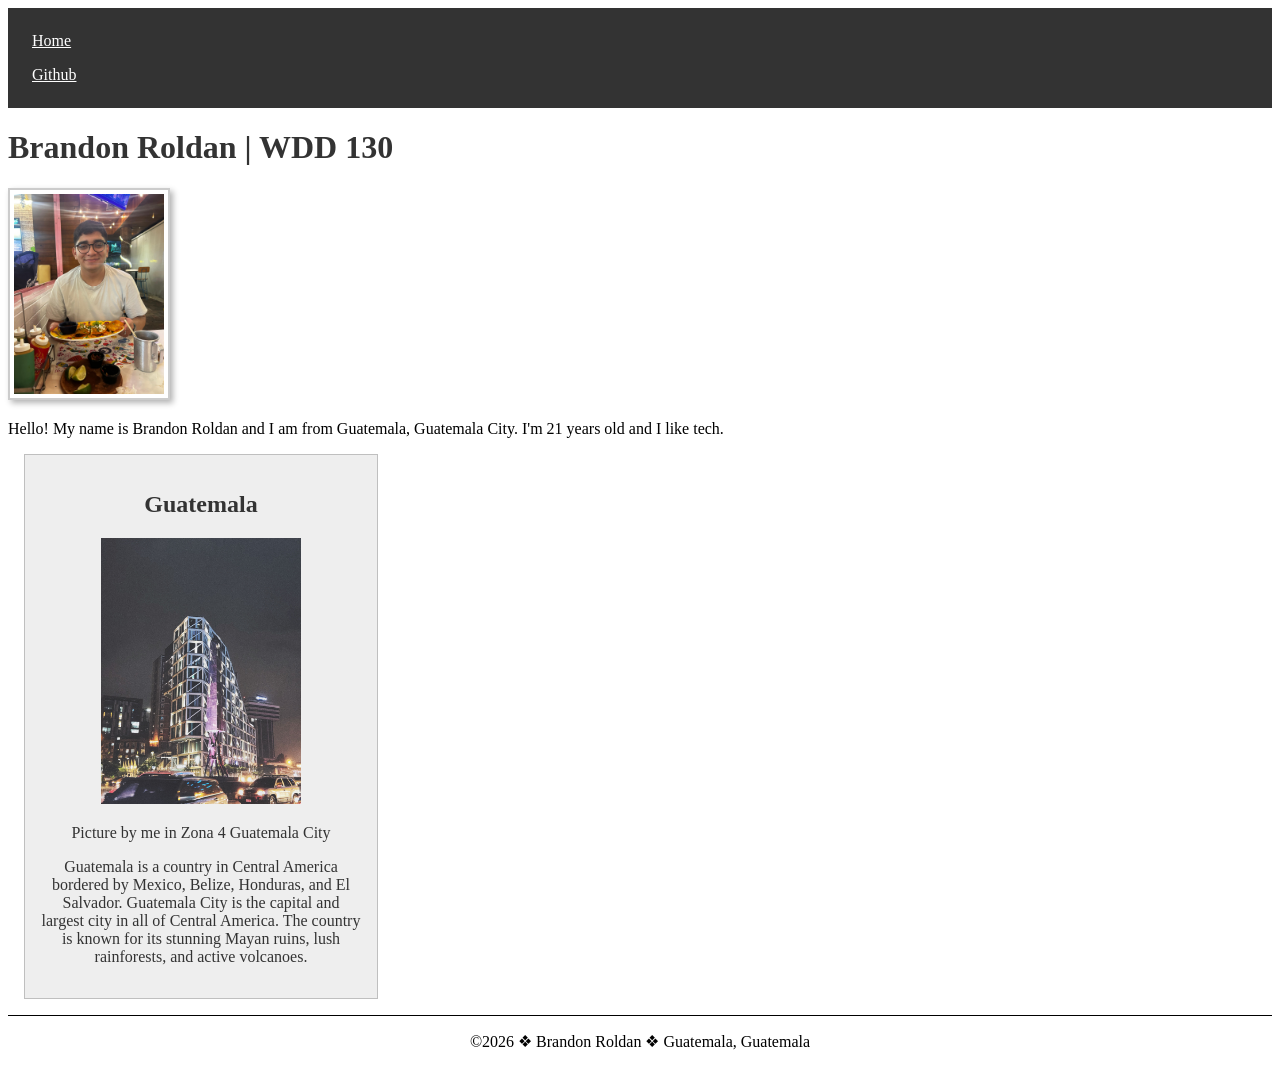
<file: index.html>
<!DOCTYPE html>
<html lang="en-US">

<head>
    <meta charset="utf-8">
    <meta name="viewport" content="width=device-width,initial-scale=1.0">
    <title>Brandon Roldan | WDD 130</title>
    <meta name="description"
      content="Brandon Roldan's WDD 130 home page. A BYU-Idaho web fundamentals course student from Guatemala City, Guatemala.">
    <meta name="author" content="Brandon Roldan">
    <link rel="stylesheet" href="styles/styles.css">
</head>

<body>
    <header>
        <nav>
            <a href="#">Home</a>
            <a href="https://github.com/brandonsr">Github</a>
        </nav>
    </header>
    <main>
        <h1>Brandon Roldan | WDD 130</h1>
        <img src="images/profile.jpg" alt="Hello, my name is Brandon Roldan">
        <p>Hello! My name is Brandon Roldan and I am from Guatemala, Guatemala City. I'm 21 years
            old
            and I like tech.</p>
    </main>
    <aside>
        <h2>Guatemala</h2>
        <img src="images/guatemala.jpg" alt="Guatemala landscape">
        <p>Picture by me in Zona 4 Guatemala City</p>
        <p>Guatemala is a country in Central America bordered by Mexico, Belize, Honduras, and El
            Salvador.
            Guatemala City is the capital and largest city in all of Central America. The country is
            known
            for its stunning Mayan ruins, lush rainforests, and active volcanoes.</p>
    </aside>
    <footer>
        <p>&copy;2026 &#10070; Brandon Roldan &#10070; Guatemala, Guatemala</p>
    </footer>
</body>

</html>
</file>
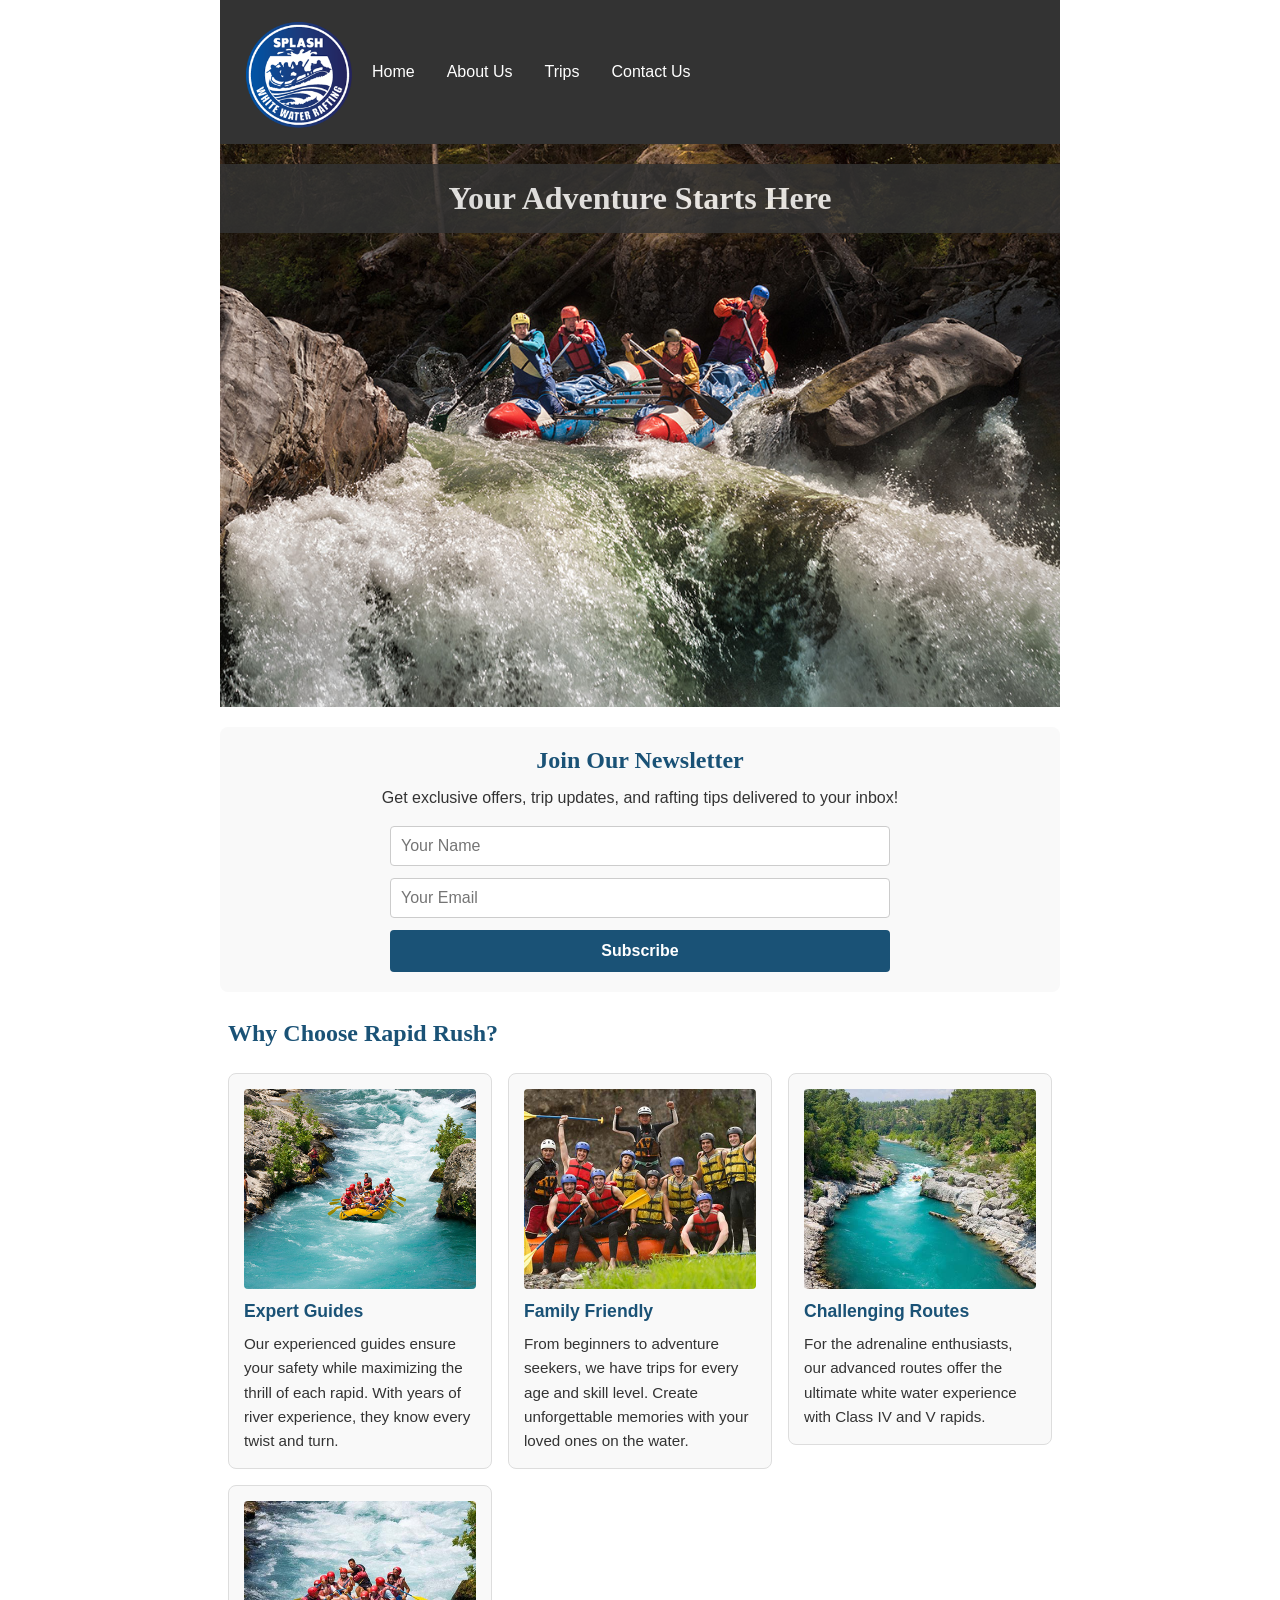
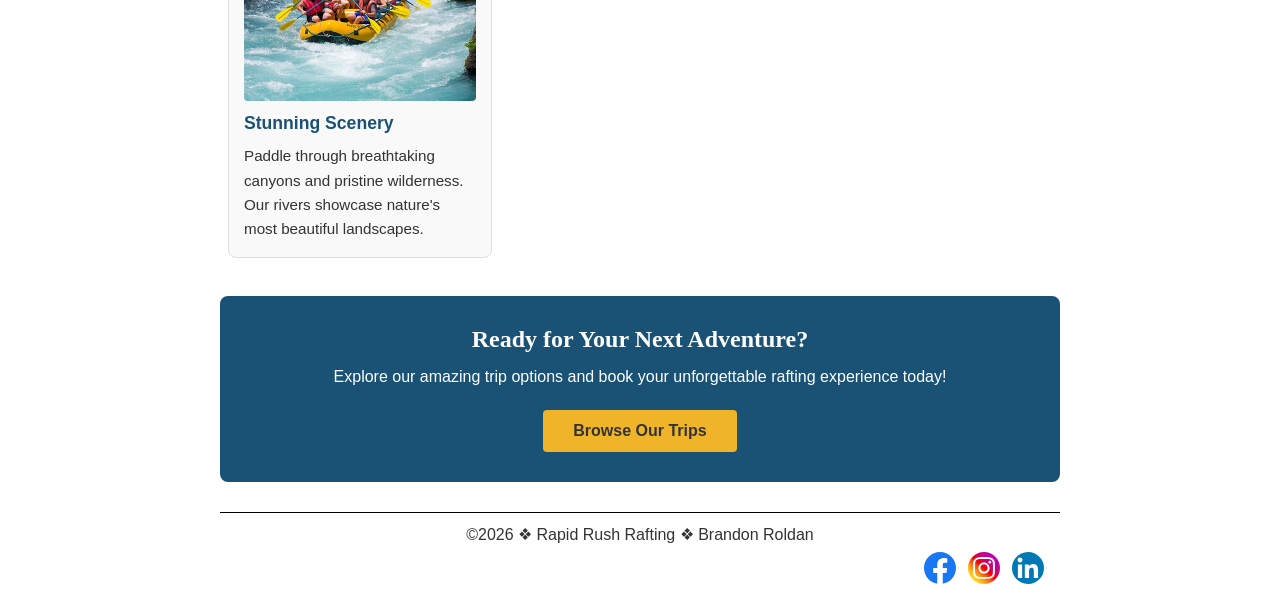
<file: wwr/index.html>
<!DOCTYPE html>
<html lang="en-US">

<head>
    <meta charset="utf-8">
    <meta name="viewport" content="width=device-width, initial-scale=1.0">
    <title>Home | Rapid Rush Rafting</title>
    <meta name="description"
      content="Experience thrilling white water rafting adventures with Rapid Rush Rafting. Book your next trip and join us on the river.">
    <meta name="author" content="Brandon Roldan">
    <link rel="stylesheet" href="styles/rafting.css">
</head>

<body>

    <header>
        <img src="images/logo.png" alt="Rapid Rush Rafting Logo">
        <nav>
            <ul>
                <li><a href="index.html">Home</a></li>
                <li><a href="about.html">About Us</a></li>
                <li><a href="trips.html">Trips</a></li>
                <li><a href="contact.html">Contact Us</a></li>
            </ul>
        </nav>
    </header>

    <main>

        <div class="hero">
            <img src="images/hero.jpg" alt="Thrilling white water rapids adventure">
            <h1>Your Adventure Starts Here</h1>
        </div>

        <!-- Newsletter Signup Section -->
        <section class="newsletter">
            <h2>Join Our Newsletter</h2>
            <p>Get exclusive offers, trip updates, and rafting tips delivered to your inbox!</p>
            <form class="newsletter-form" action="https://formspree.io/f/xvgzlpqb" method="POST">
                <div class="form-group">
                    <input type="text" name="name" placeholder="Your Name" required>
                </div>
                <div class="form-group">
                    <input type="email" name="email" placeholder="Your Email" required>
                </div>
                <button type="submit" class="submit-btn">Subscribe</button>
            </form>
        </section>

        <!-- Grid Section - Featured Trips & Content -->
        <section class="featured-grid">
            <h2>Why Choose Rapid Rush?</h2>

            <div class="grid-item">
                <img src="images/rafting1.jpg" alt="Professional guides leading thrilling rapids">
                <h3>Expert Guides</h3>
                <p>Our experienced guides ensure your safety while maximizing the thrill of each
                    rapid. With years of river experience, they know every twist and turn.</p>
            </div>

            <div class="grid-item">
                <img src="images/rafting2.jpg" alt="Family enjoying a peaceful river float">
                <h3>Family Friendly</h3>
                <p>From beginners to adventure seekers, we have trips for every age and skill level.
                    Create unforgettable memories with your loved ones on the water.</p>
            </div>

            <div class="grid-item">
                <img src="images/rafting3.jpg"
                  alt="Advanced rafters conquering expert-level rapids">
                <h3>Challenging Routes</h3>
                <p>For the adrenaline enthusiasts, our advanced routes offer the ultimate white
                    water experience with Class IV and V rapids.</p>
            </div>

            <div class="grid-item">
                <img src="images/rafting4.jpg" alt="Scenic river landscape during a rafting trip">
                <h3>Stunning Scenery</h3>
                <p>Paddle through breathtaking canyons and pristine wilderness. Our rivers showcase
                    nature's most beautiful landscapes.</p>
            </div>
        </section>

        <!-- Call-to-Action Section -->
        <section class="cta-section">
            <h2>Ready for Your Next Adventure?</h2>
            <p>Explore our amazing trip options and book your unforgettable rafting experience
                today!</p>
            <a href="trips.html" class="cta-button">Browse Our Trips</a>
        </section>

    </main>

    <footer>
        <p>&copy;2026 &#10070; Rapid Rush Rafting &#10070; Brandon Roldan</p>
        <nav class="socialmedia">
            <a href="https://facebook.com">
                <img src="images/facebook.svg" alt="Facebook Icon">
            </a>
            <a href="https://instagram.com">
                <img src="images/instagram.svg" alt="Instagram Icon">
            </a>
            <a href="https://linkedin.com">
                <img src="images/linkedin.svg" alt="LinkedIn Icon">
            </a>
        </nav>
    </footer>

</body>

</html>
</file>
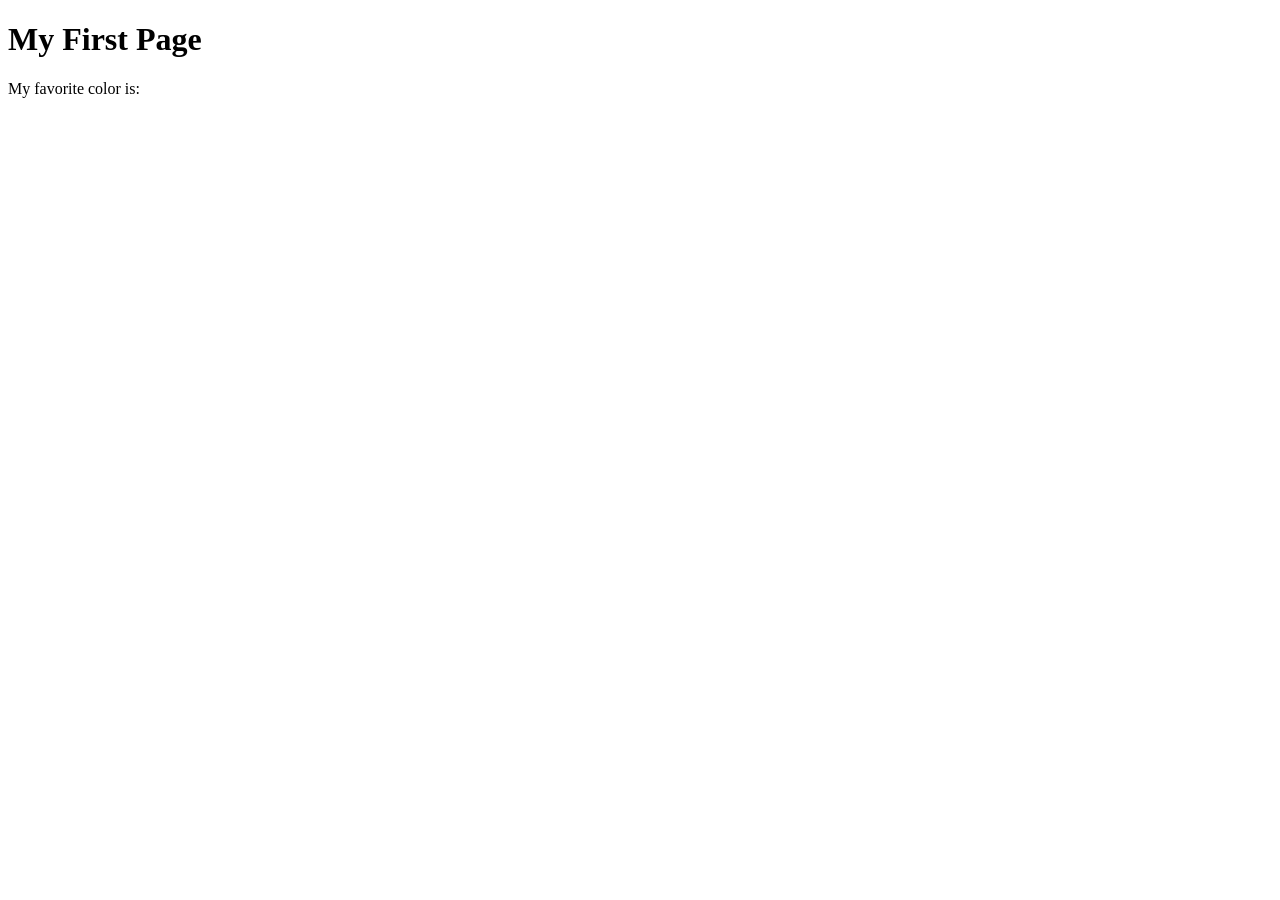
<file: week01/first-page.html>
<!DOCTYPE html>
<html lang="en">
<head>
    <meta charset="UTF-8">
    <meta name="viewport" content="width=device-width, initial-scale=1.0">
    <title>My First Page</title>
</head>
<body>
    <h1>My First Page</h1>
    <p>My favorite color is: </p>
</body>
</html>
</file>
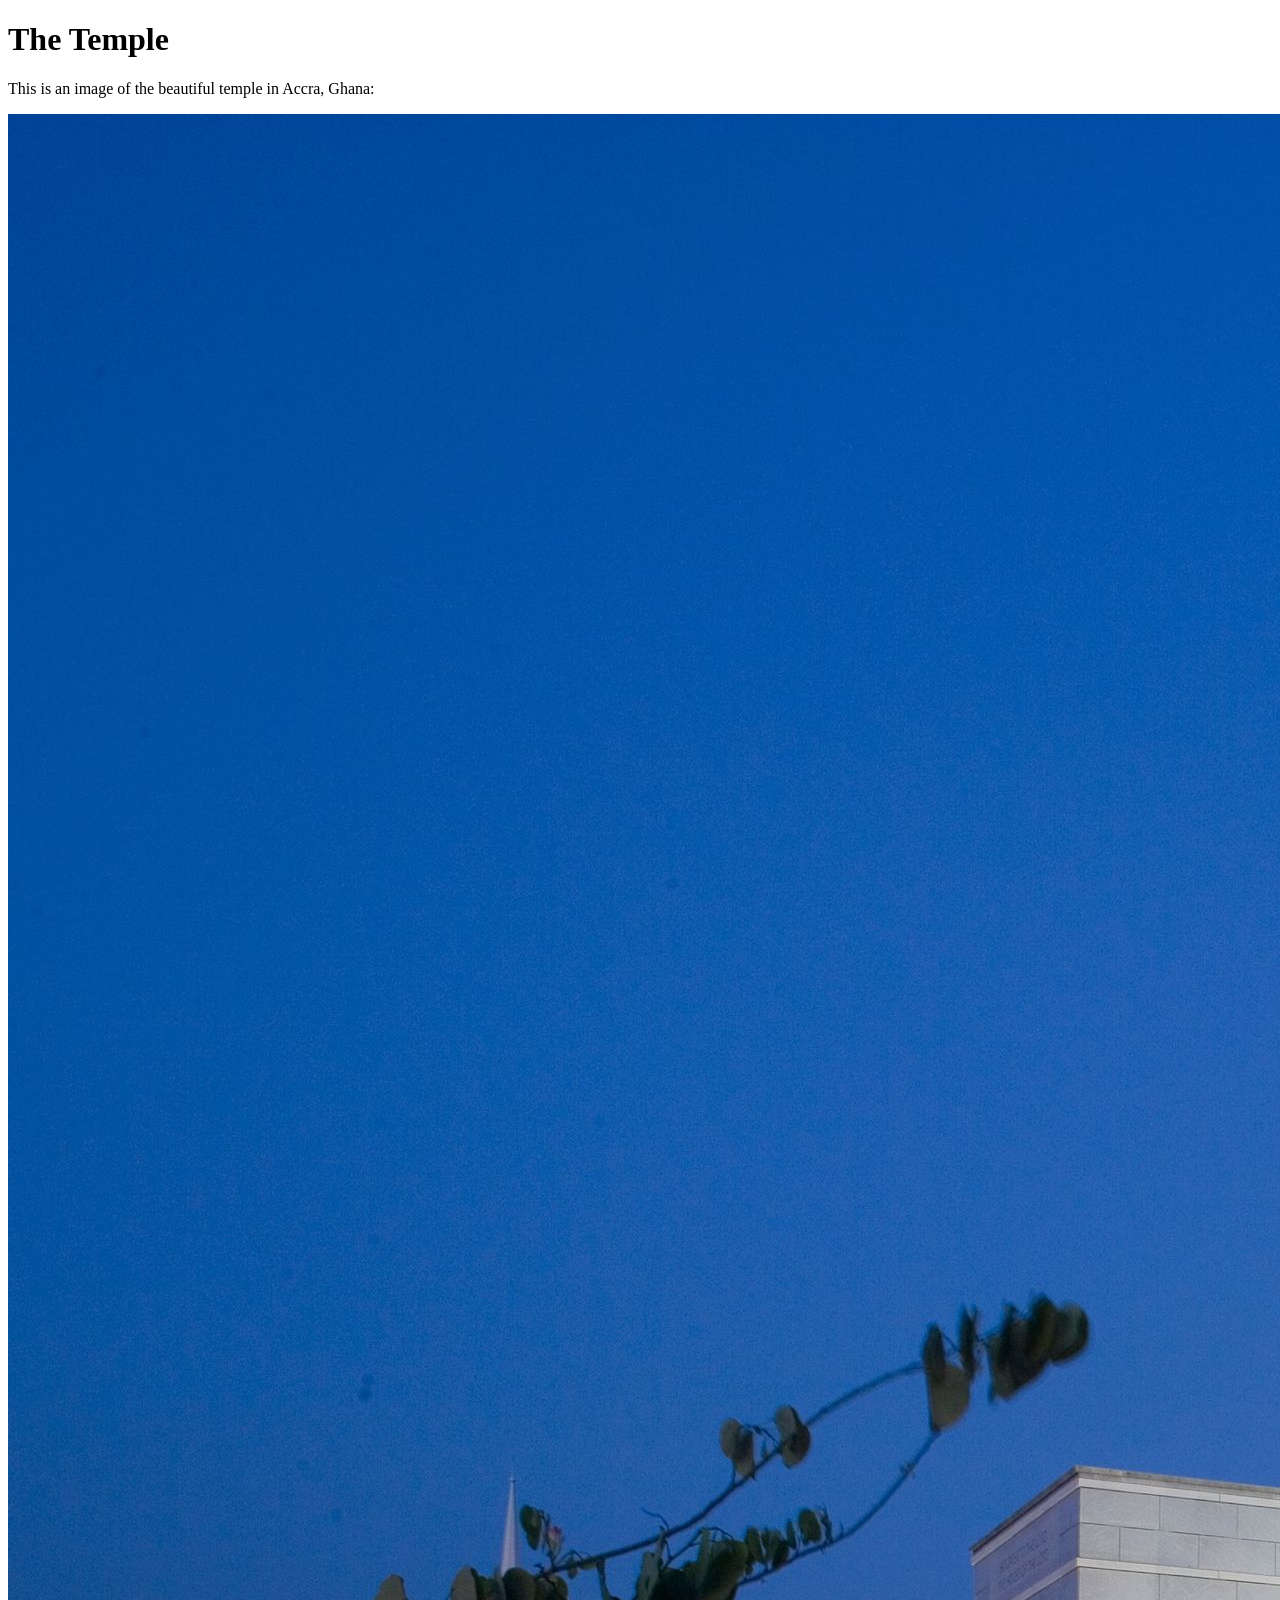
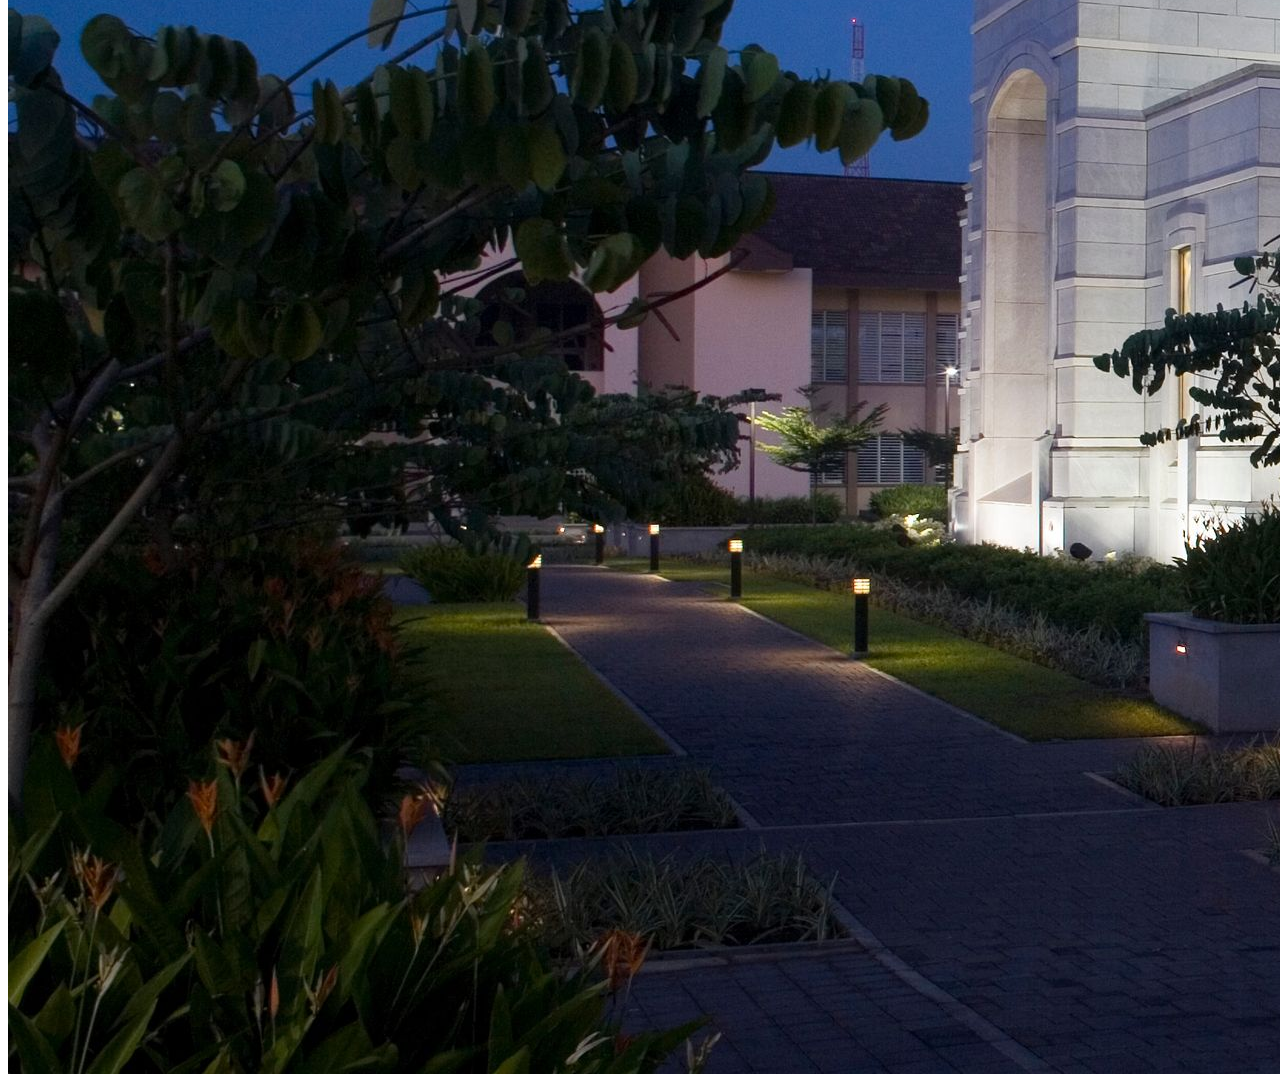
<file: week01/images.html>
<!DOCTYPE html>
<html lang="en">
<head>
    <meta charset="UTF-8">
    <meta name="viewport" content="width=device-width, initial-scale=1.0">
    <title>Temple Image</title>
</head>
<body>
    <h1>The Temple</h1>
    <p>This is an image of the beautiful temple in Accra, Ghana:</p>
    <img src="images/temple-large.jpeg" alt="The Accra Ghana Temple">
    
</body>
</html>
</file>
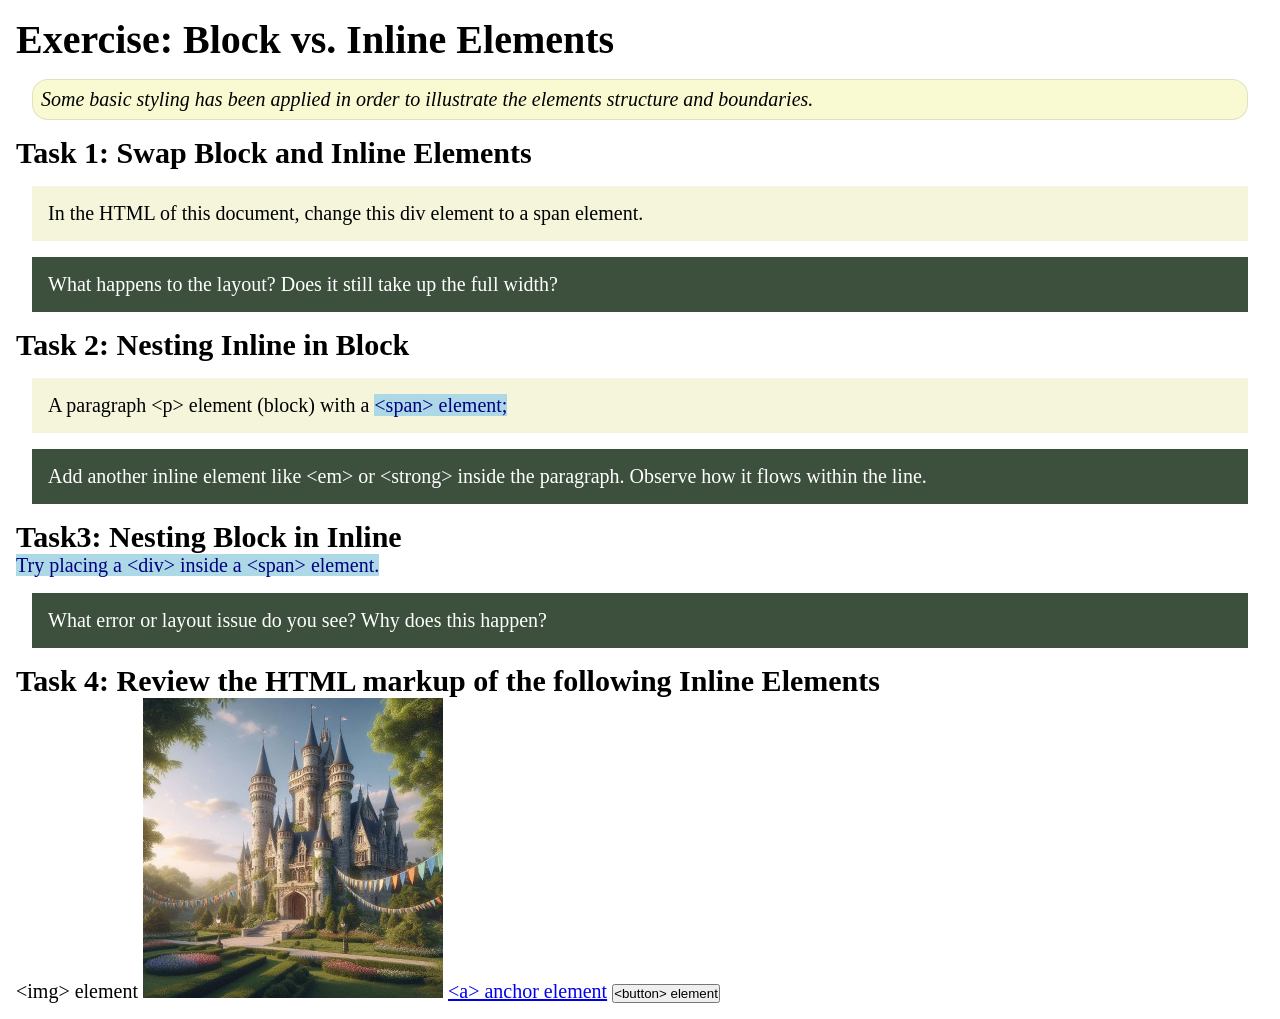
<file: week02/block-vs-inline.html>
<!DOCTYPE html>
<html lang="en">

<head>
    <meta charset="UTF-8">
    <meta name="viewport" content="width=device-width, initial-scale=1.0">
    <title>Exercise: Block vs. Inline Elements</title>
    <link rel="stylesheet" href="styles/block-vs-inline.css">
</head>

<body>
    <main>
        <h1>Exercise: Block vs. Inline Elements</h1>
        <p class="note">Some basic styling has been applied in order to illustrate the elements structure and
            boundaries.</p>

        <h2>Task 1: Swap Block and Inline Elements</h2>
        <div>In the HTML of this document, change this div element to a span element.</div>

        <p class="question">What happens to the layout? Does it still take up the full width?</p>

        <h2>Task 2: Nesting Inline in Block</h2>
        <p>A paragraph &lt;p&gt; element (block) with a <span>&lt;span&gt; element;</span></p>
        <p class="question">Add another inline element like &lt;em&gt; or &lt;strong&gt; inside the paragraph. Observe
            how it flows within the line.</p>

        <h2>Task3: Nesting Block in Inline</h2>
        <span>Try placing a &lt;div&gt; inside a &lt;span&gt; element.</span>
            <p class="question">What error or layout issue do you see? Why does this happen?</p>


            <h2>Task 4: Review the HTML markup of the following Inline Elements</h2>
        &lt;img&gt; element
        <img src="images/castle.webp" alt="placeholder image (images are inline)" width="300" height="300">
        <a href="https://churchofjesuschrist.org">&lt;a&gt; anchor element</a>
        <button type="button">&lt;button&gt; element</button>
    </main>
</body>

</html>
</file>
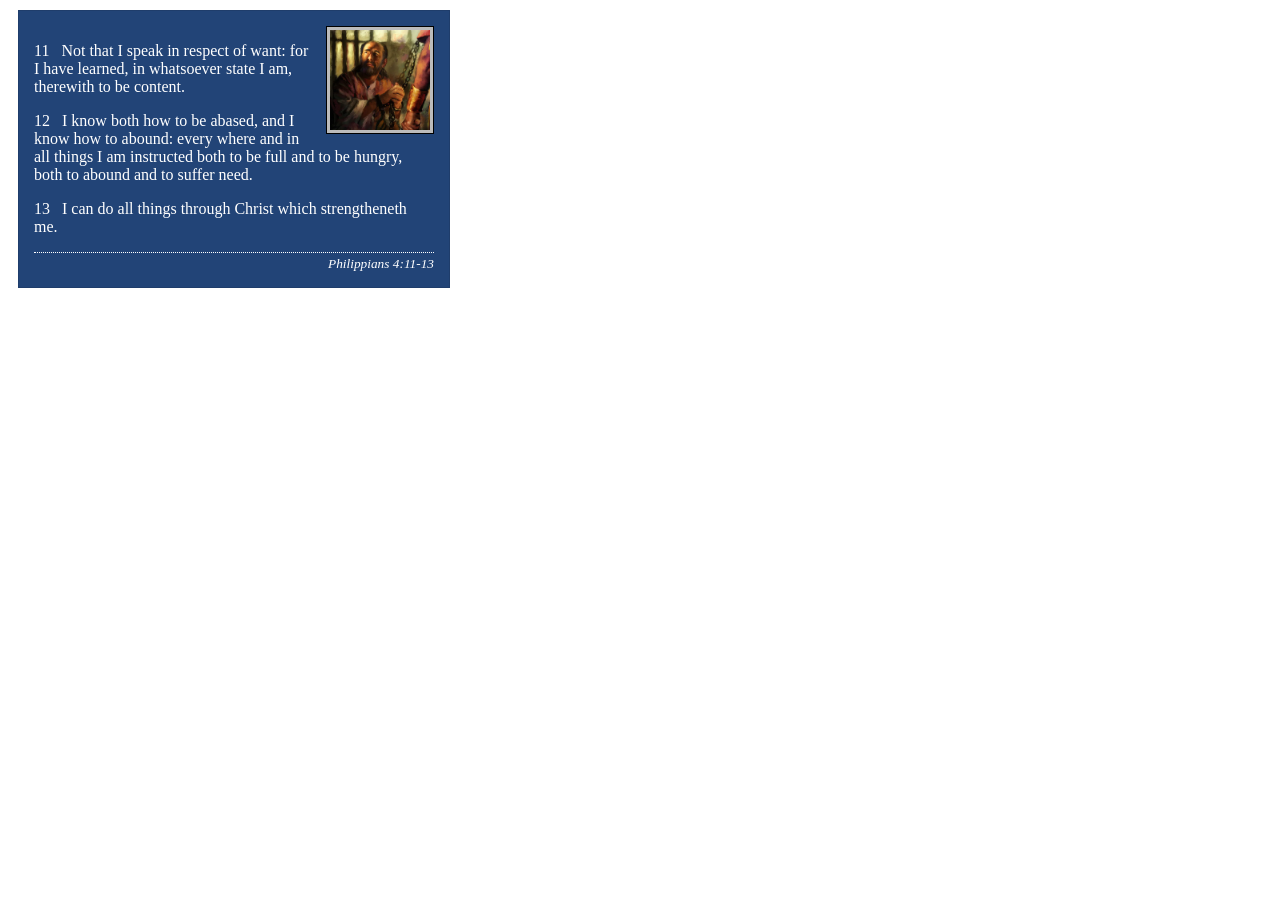
<file: week02/box-model-solution.html>
<!DOCTYPE html>
<html lang="en">
<head>
    <meta charset="UTF-8">
    <meta name="viewport" content="width=device-width, initial-scale=1.0">
    <title>Box Model Activity</title>
    <link rel="stylesheet" href="styles/box-model-solution.css">
</head>
<body>
    <main>
        <div class="callout">
            <img src="images/apostle-paul-imprisoned.webp" alt="Paul the Apostle - Imprisoned in Rome" width="200" height="200">
            <blockquote>
                <p>11 &nbsp; Not that I speak in respect of want: for I have learned, in whatsoever state I am, therewith to be content.</p>
                <p>12 &nbsp; I know both how to be abased, and I know how to abound: every where and in all things I am instructed both to be full and to be hungry, both to abound and to suffer need.</p>
                <p>13 &nbsp; I can do all things through Christ which strengtheneth me.</p>
            </blockquote>
            <cite>Philippians 4:11-13</cite>
        </div>
    </main>
</body>
</html>
</file>
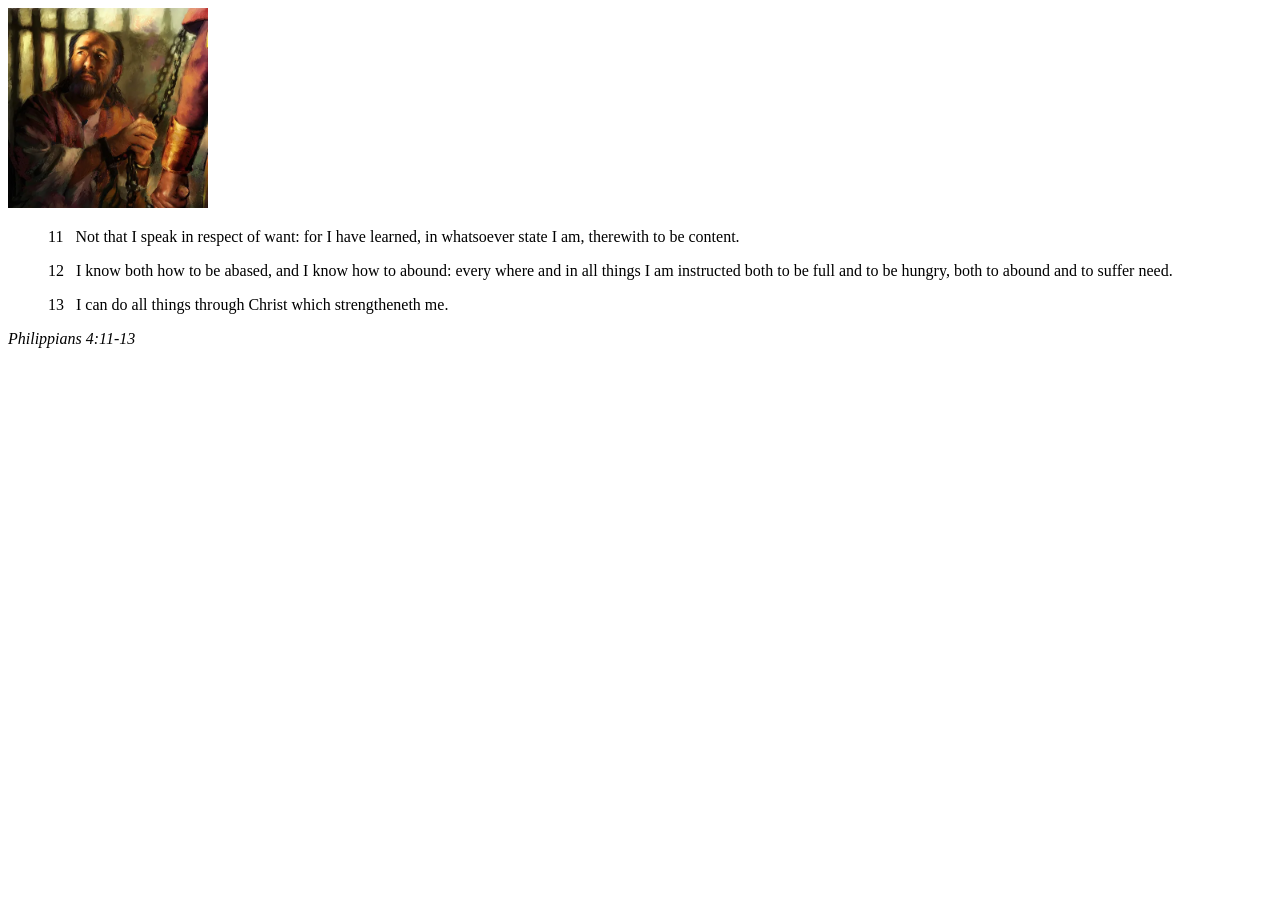
<file: week02/box-model.html>
<!DOCTYPE html>
<html lang="en">
<head>
    <meta charset="UTF-8">
    <meta name="viewport" content="width=device-width, initial-scale=1.0">
    <title>Box Model Activity</title>
</head>
<body>
    <main>
        <div class="callout">
            <img src="images/apostle-paul-imprisoned.webp" alt="Paul the Apostle - Imprisoned in Rome" width="200" height="200">
            <blockquote>
                <p>11 &nbsp; Not that I speak in respect of want: for I have learned, in whatsoever state I am, therewith to be content.</p>
                <p>12 &nbsp; I know both how to be abased, and I know how to abound: every where and in all things I am instructed both to be full and to be hungry, both to abound and to suffer need.</p>
                <p>13 &nbsp; I can do all things through Christ which strengtheneth me.</p>
            </blockquote>
            <cite>Philippians 4:11-13</cite>
        </div>
    </main>
</body>
</html>
</file>
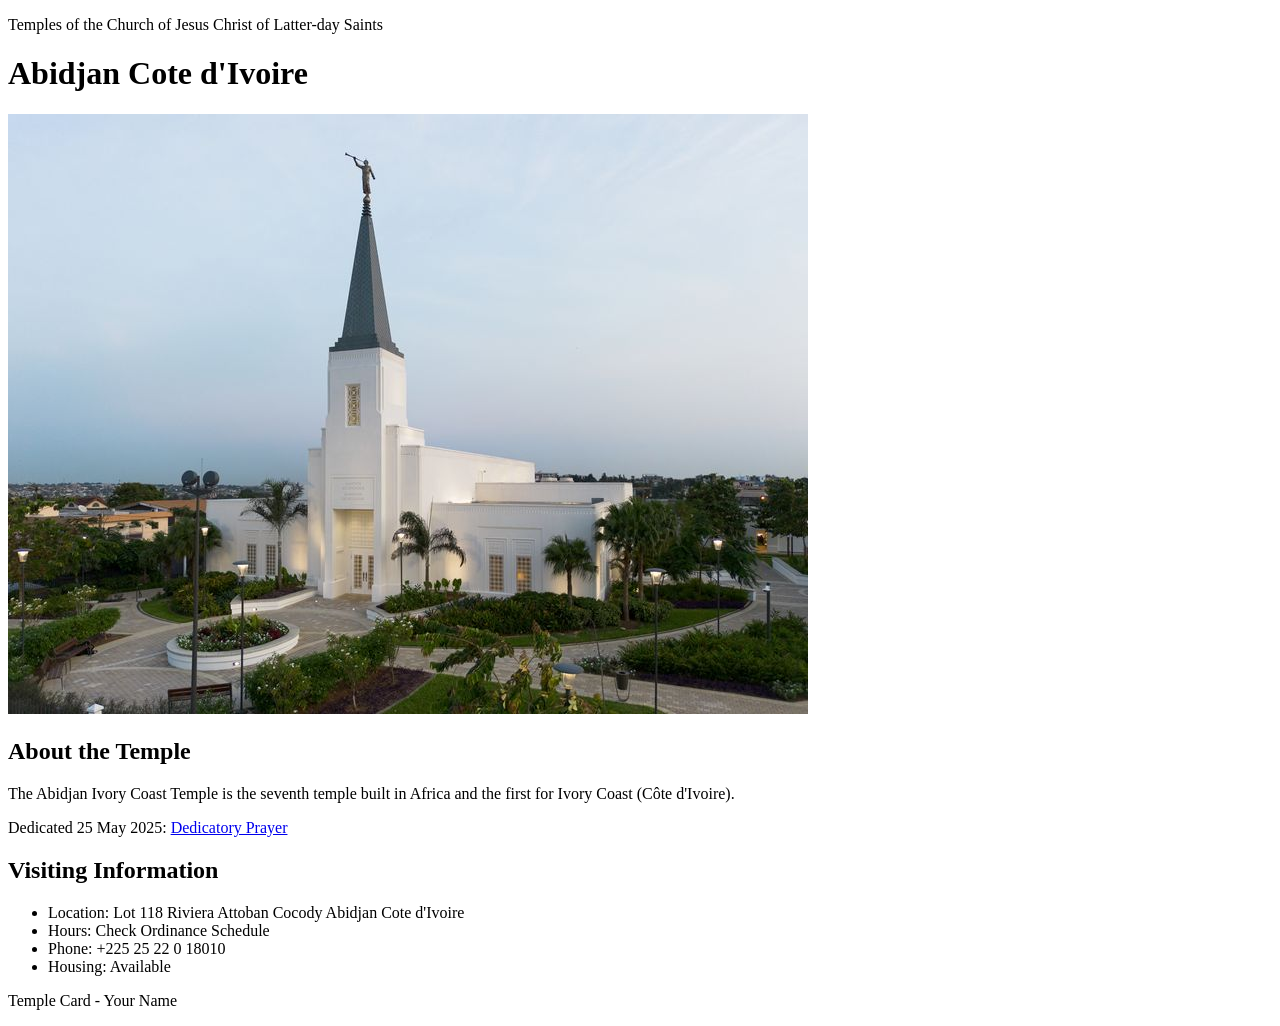
<file: week02/temple.html>
<!DOCTYPE html>
<html lang="en">

<head>
    <meta charset="UTF-8">
    <meta name="viewport" content="width=device-width, initial-scale=1.0">
    <title>Temple Card - Abidjan Cote d'Ivoire</title>
</head>

<body>
    <header>
        <p>Temples of the Church of Jesus Christ of Latter-day Saints</p>
    </header>
    <main>
        <h1>Abidjan Cote d'Ivoire</h1>
        <picture>
            <img src="images/abidjan-ivory-coast.jpeg" alt="Abidjan Cote d'Ivoire Temple">
        </picture>
        <section>
            <h2>About the Temple</h2>
            <p>The Abidjan Ivory Coast Temple is the seventh temple built in Africa and the first for Ivory Coast (Côte
                d'Ivoire).</p>
            <p>Dedicated 25 May 2025: <a
                    href="https://www.churchofjesuschrist.org/temples/dedicatory-prayer/abidjan-ivory-coast-temple/2025-05-25?lang=eng"
                    target="_blank" rel="noopener noreferrer">Dedicatory Prayer</a></p>
        </section>
        <section>
            <h2>Visiting Information</h2>
            <ul>
                <li>Location: Lot 118 Riviera Attoban Cocody Abidjan Cote d'Ivoire</li>
                <li>Hours: Check Ordinance Schedule</li>
                <li>Phone: +225 25 22 0 18010</li>
                <li>Housing: Available</li>
            </ul>
        </section>
    </main>
    <footer>
        <p>Temple Card - Your Name</p>
    </footer>
</body>

</html>
</file>
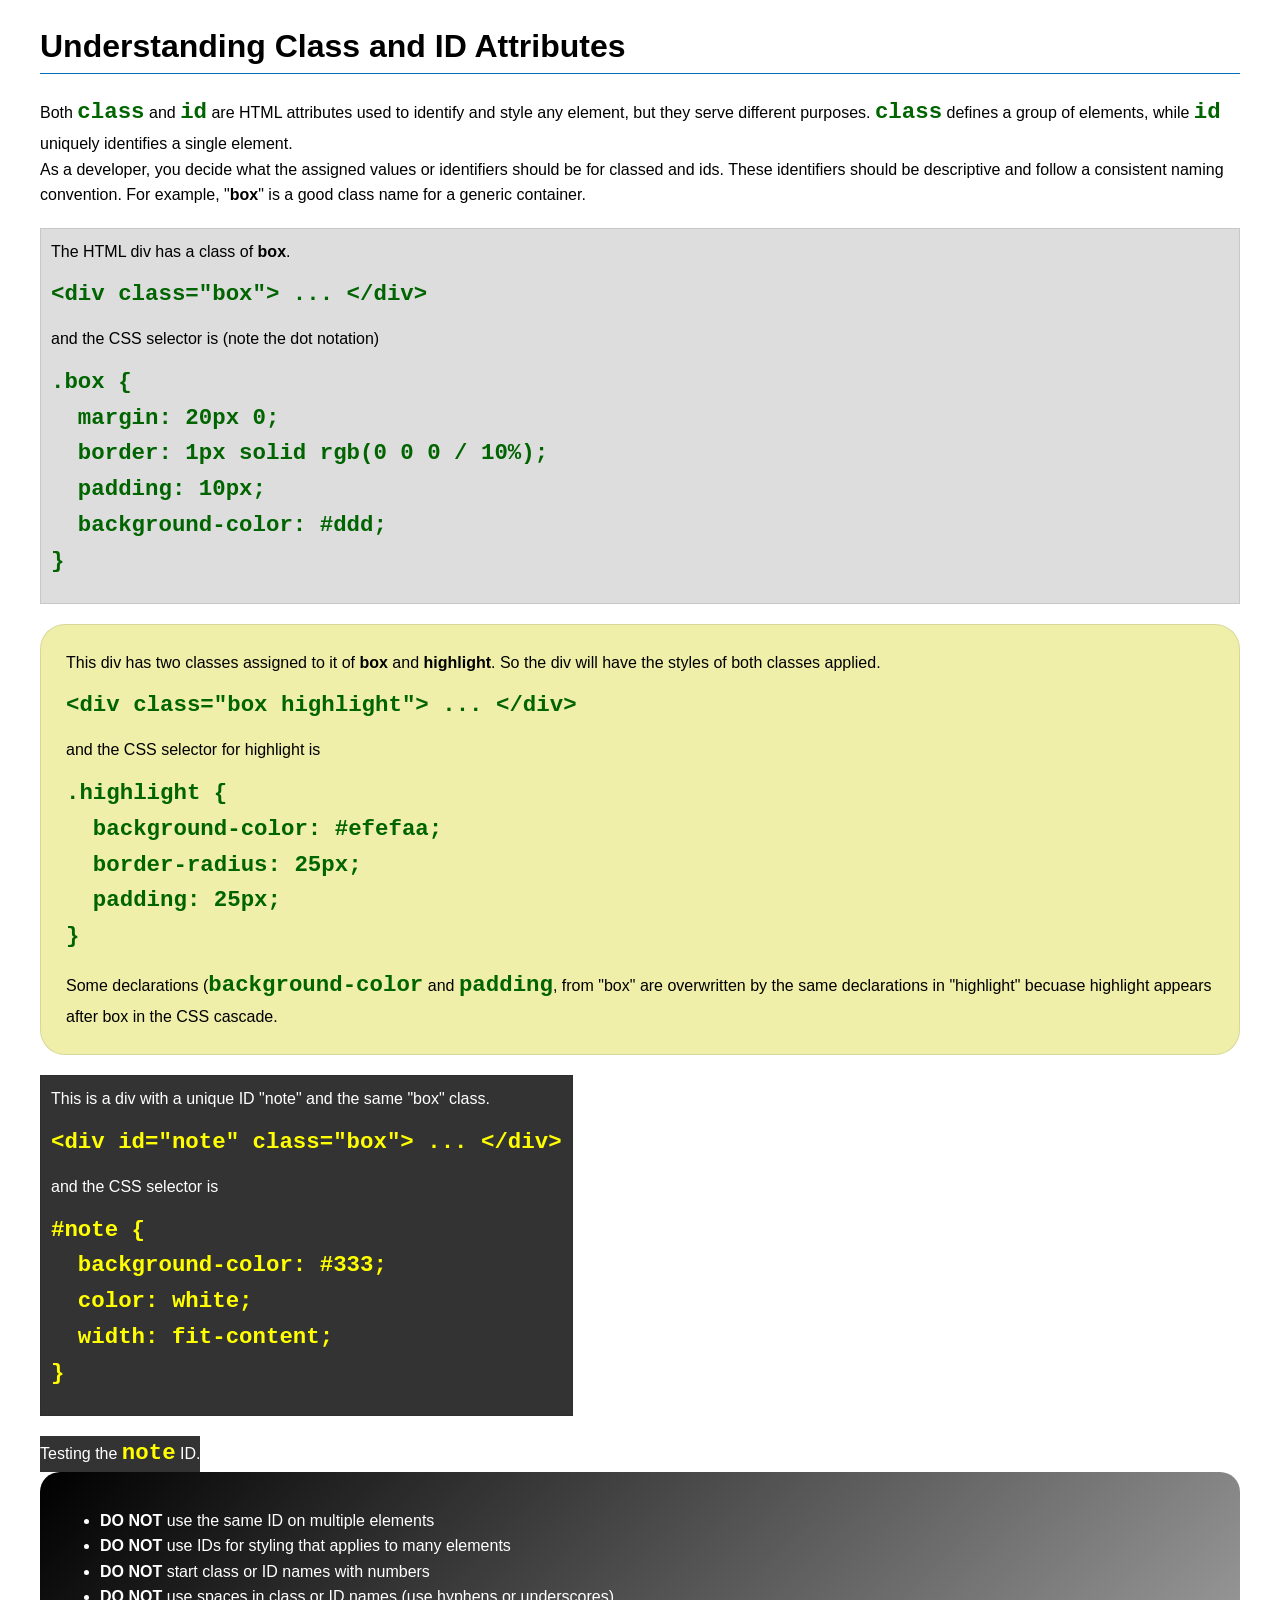
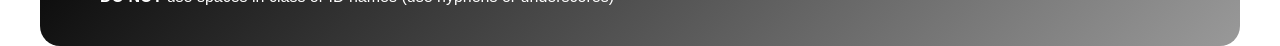
<file: week03/class-and-id.html>
<!DOCTYPE html>
<html lang="en">

<head>
    <meta charset="UTF-8">
    <meta name="viewport" content="width=device-width, initial-scale=1.0">
    <title>Class vs ID Attributes</title>
    <link rel="stylesheet" href="styles/class-and-id.css">
</head>

<body>
    <h1>Understanding Class and ID Attributes</h1>
    <p>Both <code>class</code> and <code>id</code> are HTML attributes used to identify and style any element, but they
        serve different purposes. <code>class</code> defines a group of elements, while <code>id</code> uniquely
        identifies a single element.</p>
    <p>As a developer, you decide what the assigned values or identifiers should be for classed and ids. These
        identifiers should be
        descriptive and follow a consistent naming convention. For example, "<strong>box</strong>" is a good class name
        for a generic container.</p>
    <div class="box">
        <p>The HTML div has a class of <strong>box</strong>.</p>
        <pre><code class="html">&lt;div class="box"&gt; ... &lt;/div&gt;</code></pre>
        and the CSS selector is (note the dot notation)
        <pre><code class="css">.box {
  margin: 20px 0;
  border: 1px solid rgb(0 0 0 / 10%);
  padding: 10px;
  background-color: #ddd; 
}</code></pre>
    </div>

    <div class="box highlight">
        <p>This div has two classes assigned to it of <strong>box</strong> and <strong>highlight</strong>. So the div
            will have the styles of both classes applied.</p>
        <pre><code class="html">&lt;div class="box highlight"&gt; ... &lt;/div&gt;</code></pre>
        and the CSS selector for highlight is
        <pre><code class="css">.highlight {
  background-color: #efefaa;
  border-radius: 25px;
  padding: 25px;
}</code></pre>
<p>Some declarations (<code>background-color</code> and <code>padding</code>, from "box" are overwritten by the same declarations in "highlight" becuase highlight appears after box in the CSS cascade.</p>
    </div>

    <div id="note" class="box">
        <p>This is a div with a unique ID "note" and the same "box" class.</p>
        <pre><code class="html">&lt;div id="note" class="box"&gt; ... &lt;/div&gt;</code></pre>
        and the CSS selector is
        <pre><code class="css">#note {
  background-color: #333;
  color: white;
  width: fit-content;
}</code></pre>
    </div>

    <div id="note">
        <p>Testing the <code>note</code> ID.</p>
    </div>

    <section id="best-practice">
        <ul>
            <li><strong>DO NOT</strong> use the same ID on multiple elements</li>
            <li><strong>DO NOT</strong> use IDs for styling that applies to many elements</li>
            <li><strong>DO NOT</strong> start class or ID names with numbers</li>
            <li><strong>DO NOT</strong> use spaces in class or ID names (use hyphens or underscores)</li>
        </ul>
    </section>




</body>

</html>
</file>
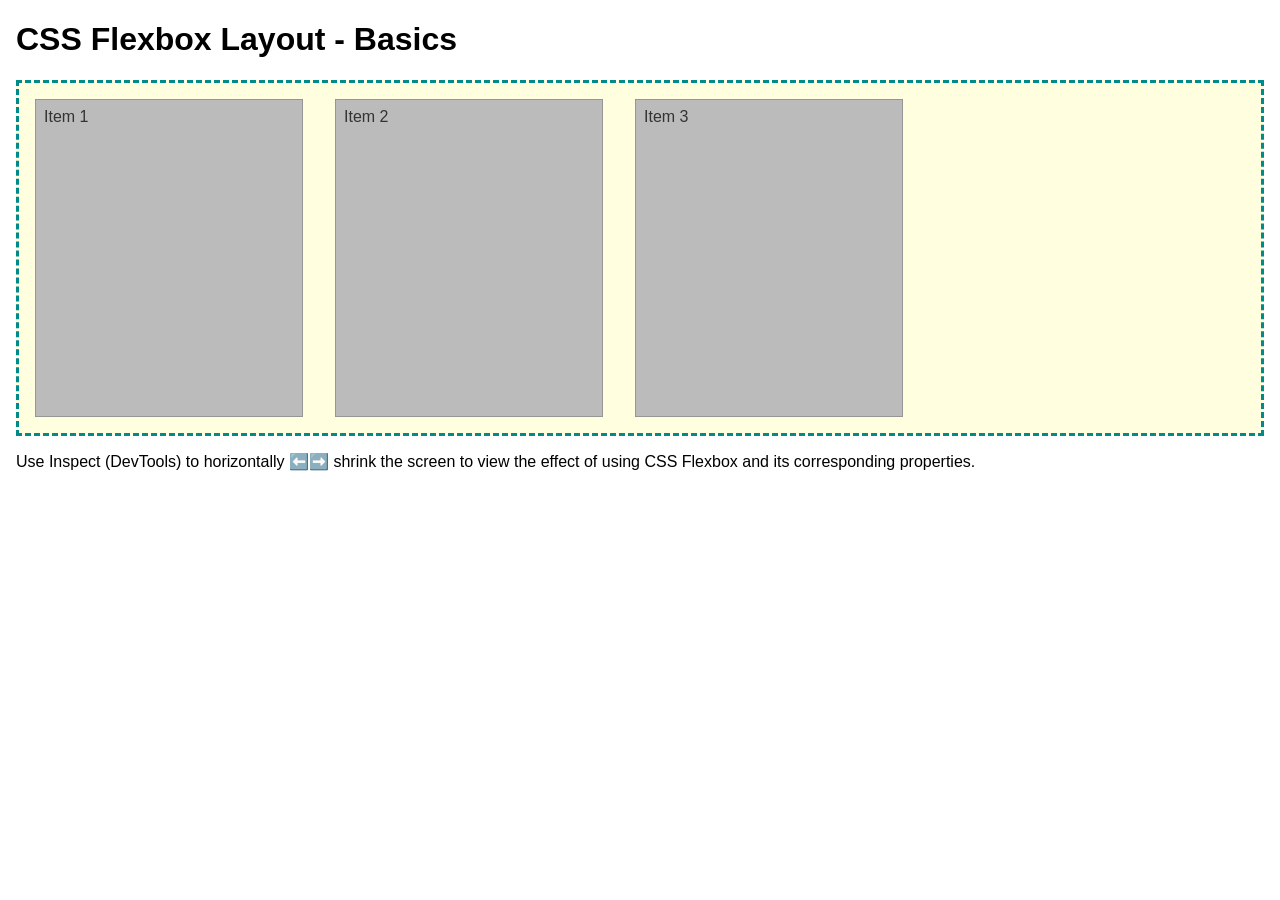
<file: week04/flexbox-layout.html>
<!DOCTYPE html>
<html lang="en">
<head>
    <meta charset="UTF-8">
    <meta name="viewport" content="width=device-width, initial-scale=1.0">
    <title>CSS Flexbox Layout - Basics</title>
    <link rel="stylesheet" href="styles/flexbox.css">
</head>
<body>
    <main>
        <h1>CSS Flexbox Layout - Basics</h1>
        <div class="flex-container">
            <div class="flex-item item1">Item 1</div>
            <div class="flex-item item2">Item 2</div>
            <div class="flex-item item3">Item 3</div>
        </div>
        <p>Use Inspect (DevTools) to horizontally ⬅️➡️ shrink the screen to view the effect of using CSS Flexbox and its corresponding properties.</p>
    </main>
</body>
</html>
</file>
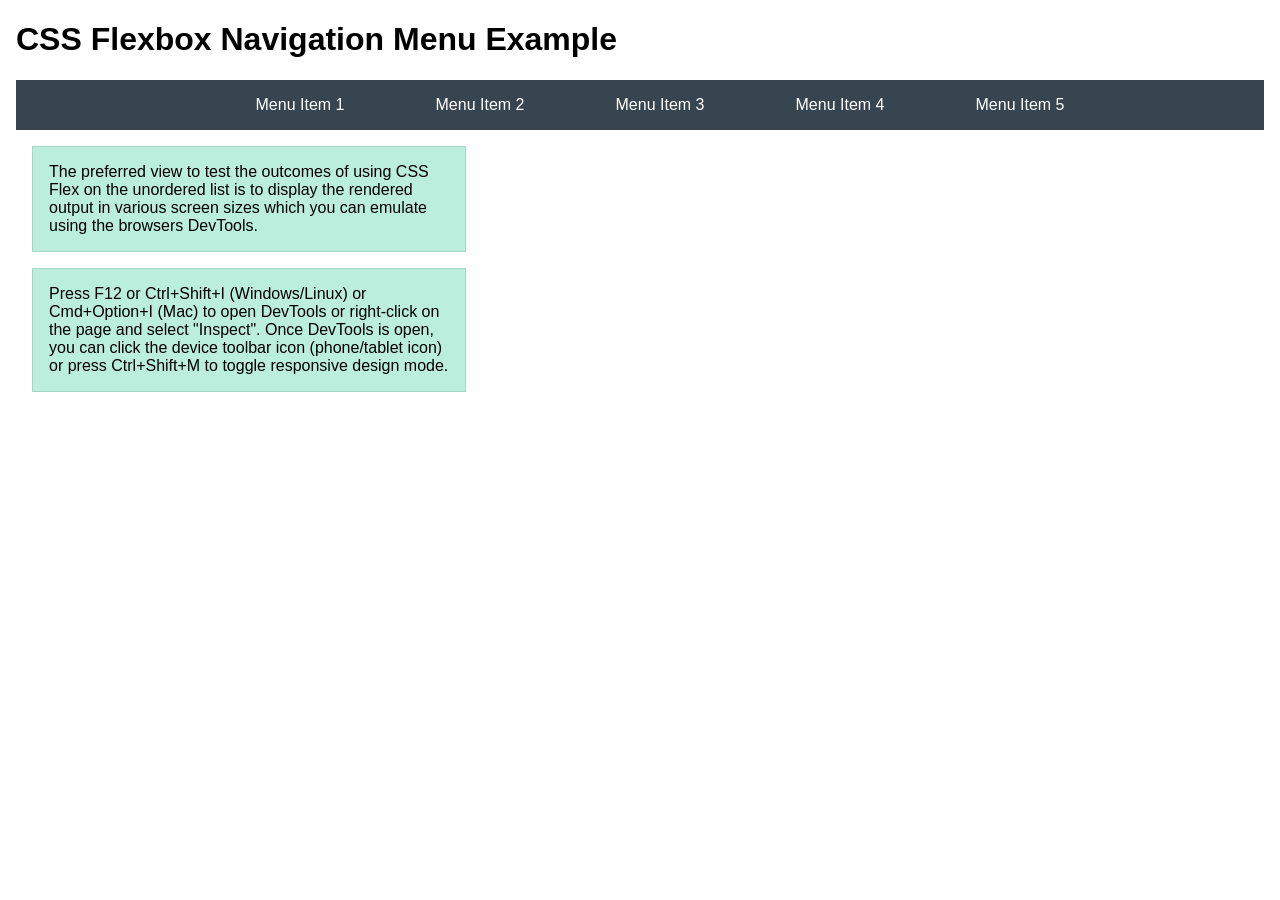
<file: week04/flexbox-menu.html>
<!DOCTYPE html>
<html lang="en">
<head>
    <meta charset="UTF-8">
    <meta name="viewport" content="width=device-width, initial-scale=1.0">
    <title>CSS Flexbox - Navigation Menu</title>
    <link rel="stylesheet" href="styles/flexbox-menu.css">
</head>
<body>
    <main>
        <h1>CSS Flexbox Navigation Menu Example</h1>
        <nav>
            <ul>
                <li><a href="#">Menu Item 1</a></li>
                <li><a href="#">Menu Item 2</a></li>
                <li><a href="#">Menu Item 3</a></li>
                <li><a href="#">Menu Item 4</a></li>
                <li><a href="#">Menu Item 5</a></li>
            </ul>
        </nav>
        <p>The preferred view to test the outcomes of using CSS Flex on the unordered list is to display the rendered output in various screen sizes which you can emulate using the browsers DevTools.</p>

        <p>Press F12 or Ctrl+Shift+I (Windows/Linux) or Cmd+Option+I (Mac) to open DevTools or right-click on the page and select "Inspect". Once DevTools is open, you can click the device toolbar icon (phone/tablet icon) or press Ctrl+Shift+M to toggle responsive design mode.</p>

                      
        
    </main>
</body>
</html>
</file>
<file: styles/styles.css>
/* WDD 130 - Brandon Roldan - styles.css */

nav {
    background-color: #333;
    padding: 1rem;
}

nav a {
    color: #fff;
    padding: 0.5rem;
    display: block;
}

h1 {
    color: #333;
}

main {
    max-width: 840px;
}

main img {
    width: 150px;
    height: auto;
    border: 2px solid #ccc;
    padding: 4px;
    box-shadow: 3px 3px 6px rgb(0 0 0 / 0.3);
}

aside {
    width: 20rem;
    margin: 1rem;
    border: 1px solid rgb(0 0 0 / 0.2);
    padding: 1rem;
    background-color: #eee;
    color: #333;
    text-align: center;
}

aside img {
    width: 200px;
    height: auto;
}

p {
    padding: 0;
}

footer {
    margin-top: 15px;
    border-top: 1px solid #000;
    text-align: center;
}
</file>
<file: wwr/styles/rafting.css>
/* WDD 130 - Brandon Roldan - rafting.css */

/* =====================
   CSS Variables
   ===================== */
:root {
    --primary-color: #1a5276;
    --secondary-color: #f0b429;
    --accent1-color: #333;
    --accent2-color: #fff;
    --heading-font: Georgia, "Times New Roman", serif;
    --body-font: Arial, Helvetica, sans-serif;
}

/* =====================
   Box Model Reset
   ===================== */
* {
    margin: 0;
    padding: 0;
    box-sizing: border-box;
}

/* =====================
   Body
   ===================== */
body {
    font-family: var(--body-font);
    color: var(--accent1-color);
}

/* =====================
   Page Width & Centering
   ===================== */
header,
main,
footer {
    width: 840px;
    margin: 0 auto;
}

/* =====================
   Headings
   ===================== */
h1,
h2 {
    font-family: var(--heading-font);
    color: var(--primary-color);
}

/* =====================
   Nav, Paragraphs, Sections, Articles spacing
   ===================== */
nav,
p,
section,
article {
    margin: 16px;
    padding: 8px;
}

/* =====================
   Header
   ===================== */
header {
    display: grid;
    grid-template-columns: auto 1fr;
    align-items: center;
    background-color: var(--accent1-color);
    padding: 0.75rem 1rem;
}

header img {
    width: 120px;
    height: auto;
}

/* Nav inside header */
header nav {
    margin: 0;
    padding: 0;
}

header nav ul {
    list-style: none;
    display: flex;
    gap: 0;
    margin: 0;
    padding: 0;
}

header nav ul li a {
    color: var(--accent2-color);
    padding: 0.5rem 1rem;
    display: block;
    text-decoration: none;
    font-family: var(--body-font);
}

header nav ul li a:hover {
    background-color: var(--secondary-color);
    color: var(--accent1-color);
}

/* =====================
   Hero Div & Overlays
   ===================== */
.hero {
    position: relative;
}

.hero img {
    display: block;
    width: 100%;
    height: auto;
}

h1 {
    position: absolute;
    top: 20px;
    width: 100%;
    padding: 16px;
    text-align: center;
    opacity: 0.85;
    background-color: var(--accent1-color);
    color: var(--accent2-color);
    font-size: 2rem;
}

.hero article {
    position: absolute;
    bottom: 20px;
    left: 20px;
    width: 55%;
    background-color: rgba(51, 51, 51, 0.78);
    color: var(--accent2-color);
    border-radius: 4px;
    padding: 12px;
    margin: 0;
}

.hero article p {
    margin: 0;
    padding: 0;
    font-size: 0.9rem;
    line-height: 1.5;
    color: var(--accent2-color);
}

.hero article img {
    float: right;
    width: 125px;
    height: auto;
    margin: 0 0 8px 12px;
    border: 2px solid #ccc;
    padding: 4px;
    box-shadow: 3px 3px 6px rgb(0 0 0 / 0.3);
}

/* =====================
   Sections
   ===================== */
section {
    margin: 16px 0;
    padding: 8px;
}

section h2 {
    margin-bottom: 8px;
}

section p {
    margin: 0;
    padding: 0;
    line-height: 1.7;
}

/* Adventures Section - Display figures in a row */
section:nth-of-type(2) {
    display: grid;
    grid-template-columns: repeat(auto-fit, minmax(200px, 1fr));
    gap: 16px;
    align-items: start;
}

section:nth-of-type(2) h2 {
    grid-column: 1 / -1;
}

figure {
    margin: 0;
    padding: 0;
    min-width: 0;
}

figure img {
    width: 100%;
    height: auto;
    display: block;
}

figcaption {
    text-align: center;
    padding: 8px;
    font-family: var(--heading-font);
    color: var(--primary-color);
    font-weight: bold;
}

/* =====================
   Footer
   ===================== */
footer {
    margin-top: 15px;
    border-top: 1px solid #000;
    text-align: center;
    padding: 12px 1rem;
}

footer p {
    margin: 0;
    padding: 0;
}

/* Social Media Nav */
.socialmedia {
    display: flex;
    justify-content: flex-end;
    gap: 12px;
    margin: 8px 0 0 0;
    padding: 0;
}

.socialmedia a {
    text-decoration: none;
}

.socialmedia img {
    width: 32px;
    height: 32px;
}

/* =====================
   Contact Page Styles
   ===================== */

/* Company Information Section */
.company-info {
    background-color: #f9f9f9;
    border-radius: 8px;
    padding: 20px;
    margin: 20px 0;
}

.contact-details {
    display: grid;
    grid-template-columns: repeat(auto-fit, minmax(200px, 1fr));
    gap: 20px;
    margin: 20px 0;
}

.info-block {
    padding: 15px;
    text-align: center;
    border-radius: 4px;
    background-color: var(--accent2-color);
    border: 1px solid #ddd;
    min-width: 0;
}

.info-block h3 {
    color: var(--primary-color);
    margin-bottom: 10px;
    font-size: 1.1rem;
}

.info-block a {
    color: var(--primary-color);
    text-decoration: none;
}

.info-block a:hover {
    text-decoration: underline;
}

/* Map Container */
.map-container {
    margin: 20px 0 30px 0;
    border-radius: 8px;
    overflow: hidden;
    border: 2px solid var(--primary-color);
}

.map-container iframe {
    display: block;
    border: 0;
}

/* Employee Section */
.employees {
    margin: 30px 0;
}

.employee-grid {
    display: grid;
    grid-template-columns: repeat(auto-fit, minmax(250px, 1fr));
    gap: 20px;
    margin: 20px 0;
}

.employee-card {
    text-align: center;
    background-color: #f9f9f9;
    border-radius: 8px;
    overflow: hidden;
    border: 1px solid #ddd;
    min-width: 0;
}

.employee-card img {
    width: 100%;
    height: 250px;
    object-fit: cover;
    display: block;
}

.employee-card figcaption {
    padding: 15px;
    background-color: var(--accent2-color);
}

.employee-card h3 {
    color: var(--primary-color);
    margin: 10px 0 5px 0;
    font-size: 1.1rem;
}

.employee-card p {
    color: var(--accent1-color);
    margin: 0;
    padding: 0;
    font-size: 0.9rem;
}

/* Contact Form Section */
.contact-form-section {
    margin: 30px 0;
    padding: 20px;
    background-color: #f9f9f9;
    border-radius: 8px;
}

.contact-form {
    display: flex;
    flex-direction: column;
    gap: 15px;
    max-width: 600px;
}

.form-group {
    display: flex;
    flex-direction: column;
    gap: 8px;
}

.form-group label {
    font-weight: bold;
    color: var(--primary-color);
}

.form-group input[type="text"],
.form-group input[type="email"],
.form-group textarea {
    padding: 10px;
    border: 1px solid #ccc;
    border-radius: 4px;
    font-family: var(--body-font);
    font-size: 1rem;
}

.form-group input[type="text"]:focus,
.form-group input[type="email"]:focus,
.form-group textarea:focus {
    outline: none;
    border-color: var(--primary-color);
    box-shadow: 0 0 5px rgba(26, 82, 118, 0.3);
}

.form-group textarea {
    resize: vertical;
    min-height: 150px;
}

/* Radio Button Group */
.radio-group {
    display: flex;
    flex-direction: column;
    gap: 10px;
    margin-left: 10px;
}

.radio-label {
    display: flex;
    align-items: center;
    gap: 8px;
    font-weight: normal;
    cursor: pointer;
}

.radio-label input[type="radio"] {
    cursor: pointer;
    width: 18px;
    height: 18px;
}

/* Checkbox */
.form-group.checkbox {
    flex-direction: row;
    align-items: center;
}

.form-group.checkbox label {
    display: flex;
    align-items: center;
    gap: 8px;
    font-weight: normal;
    margin: 0;
    padding: 0;
}

.form-group.checkbox input[type="checkbox"] {
    cursor: pointer;
    width: 18px;
    height: 18px;
}

/* Submit Button */
.submit-btn {
    padding: 12px 30px;
    background-color: var(--primary-color);
    color: var(--accent2-color);
    border: none;
    border-radius: 4px;
    font-size: 1rem;
    font-weight: bold;
    cursor: pointer;
    transition: background-color 0.3s ease;
}

.submit-btn:hover {
    background-color: var(--secondary-color);
    color: var(--accent1-color);
}

/* =====================
   Home Page - Newsletter Section
   ===================== */
.newsletter {
    background-color: #f9f9f9;
    padding: 20px;
    margin: 20px 0;
    border-radius: 8px;
    text-align: center;
}

.newsletter h2 {
    margin-bottom: 10px;
}

.newsletter p {
    margin-bottom: 15px;
    color: var(--accent1-color);
}

.newsletter-form {
    display: flex;
    flex-direction: column;
    gap: 12px;
    max-width: 500px;
    margin: 0 auto;
}

.newsletter-form .form-group {
    display: flex;
    flex-direction: column;
}

.newsletter-form input {
    padding: 10px;
    border: 1px solid #ccc;
    border-radius: 4px;
    font-family: var(--body-font);
    font-size: 1rem;
}

.newsletter-form input:focus {
    outline: none;
    border-color: var(--primary-color);
    box-shadow: 0 0 5px rgba(26, 82, 118, 0.3);
}

/* =====================
   Home Page - Featured Grid
   ===================== */
.featured-grid {
    display: grid;
    grid-template-columns: repeat(auto-fit, minmax(280px, 1fr));
    gap: 20px;
    margin: 20px 0;
}

.featured-grid h2 {
    grid-column: 1 / -1;
    margin-bottom: 10px;
}

.grid-item {
    background-color: #f9f9f9;
    border-radius: 8px;
    overflow: hidden;
    border: 1px solid #ddd;
    padding: 15px;
    min-width: 0;
}

.grid-item img {
    width: 100%;
    height: 200px;
    object-fit: cover;
    border-radius: 4px;
    margin-bottom: 12px;
    display: block;
}

.grid-item h3 {
    color: var(--primary-color);
    margin: 10px 0;
    font-size: 1.1rem;
}

.grid-item p {
    color: var(--accent1-color);
    font-size: 0.95rem;
    line-height: 1.6;
    margin: 0;
    padding: 0;
}

/* =====================
   Home Page - Call-to-Action Section
   ===================== */
.cta-section {
    background-color: var(--primary-color);
    color: var(--accent2-color);
    padding: 30px;
    margin: 30px 0;
    text-align: center;
    border-radius: 8px;
}

.cta-section h2 {
    color: var(--accent2-color);
    margin-bottom: 10px;
}

.cta-section p {
    color: var(--accent2-color);
    margin-bottom: 20px;
    font-size: 1rem;
}

.cta-button {
    display: inline-block;
    background-color: var(--secondary-color);
    color: var(--accent1-color);
    padding: 12px 30px;
    text-decoration: none;
    border-radius: 4px;
    font-weight: bold;
    font-size: 1rem;
    transition: background-color 0.3s ease, transform 0.2s ease;
}

.cta-button:hover {
    background-color: #e6a71e;
    transform: scale(1.05);
}

/* =====================
   Trips Page - CTA Section
   ===================== */
.trip-cta {
    background-color: var(--secondary-color);
    padding: 20px;
    margin: 20px 0;
    border-radius: 8px;
    text-align: center;
    font-weight: bold;
}

.trip-cta p {
    margin: 0;
    color: var(--accent1-color);
}

.trip-cta a {
    color: var(--primary-color);
    text-decoration: none;
    font-weight: bold;
}

.trip-cta a:hover {
    text-decoration: underline;
}

/* =====================
   Trips Page - Trip Cards Grid
   ===================== */
.trips-grid {
    display: grid;
    grid-template-columns: repeat(auto-fit, minmax(250px, 1fr));
    gap: 20px;
    margin: 30px 0;
}

.trip-card {
    background-color: #f9f9f9;
    border-radius: 8px;
    overflow: hidden;
    border: 2px solid #ddd;
    transition: box-shadow 0.3s ease, transform 0.3s ease;
    min-width: 0;
}

.trip-card:hover {
    box-shadow: 0 4px 12px rgba(26, 82, 118, 0.2);
    transform: translateY(-5px);
}

.trip-card img {
    width: 100%;
    height: 200px;
    object-fit: cover;
    display: block;
}

.trip-content {
    padding: 15px;
}

.trip-card h3 {
    color: var(--primary-color);
    margin: 0 0 10px 0;
    font-size: 1.1rem;
}

.trip-card p {
    color: var(--accent1-color);
    margin: 8px 0;
    padding: 0;
    font-size: 0.95rem;
    line-height: 1.5;
}

/* =====================
   Trips Page - Trip Table
   ===================== */
.trip-table-section {
    margin: 40px 0 30px 0;
}

.trip-table-section h2 {
    margin-bottom: 20px;
}

.trip-table {
    width: 100%;
    border-collapse: collapse;
    background-color: var(--accent2-color);
    box-shadow: 0 2px 4px rgba(0, 0, 0, 0.1);
}

.trip-table thead {
    background-color: var(--primary-color);
    color: var(--accent2-color);
}

.trip-table th {
    padding: 15px;
    text-align: left;
    font-weight: bold;
    border-bottom: 2px solid var(--secondary-color);
}

.trip-table td {
    padding: 12px 15px;
    border-bottom: 1px solid #ddd;
    color: var(--accent1-color);
}

.trip-table tbody tr {
    transition: background-color 0.2s ease;
}

.trip-table tbody tr:hover {
    background-color: #f0f0f0;
}

.trip-table tbody tr:nth-child(even) {
    background-color: #f9f9f9;
}

.trip-table a {
    color: var(--primary-color);
    text-decoration: none;
    font-weight: bold;
}

.trip-table a:hover {
    text-decoration: underline;
}

/* =====================
   Mobile Responsive Design
   ===================== */
@media (max-width: 768px) {
    header,
    main,
    footer {
        width: 100%;
        padding: 0 16px;
        box-sizing: border-box;
    }

    header {
        grid-template-columns: auto 1fr;
        flex-wrap: wrap;
    }

    header img {
        width: 80px;
    }

    header nav ul {
        flex-wrap: wrap;
        gap: 8px;
    }

    h1 {
        font-size: 1.5rem;
        top: 10px;
        padding: 12px;
    }

    .hero article {
        width: 90%;
        bottom: 10px;
        left: 10px;
        padding: 10px;
    }

    .hero article img {
        float: none;
        width: 100%;
        margin: 0 0 8px 0;
    }

    .grid-item,
    .trip-card {
        min-width: 0;
    }

    .map-container iframe {
        height: 300px !important;
    }

    .trip-table {
        font-size: 14px;
    }

    .trip-table th,
    .trip-table td {
        padding: 8px 4px;
    }

    nav ul {
        flex-direction: column;
        gap: 8px;
    }

    nav a {
        display: block;
        padding: 8px;
    }
}
</file>
<file: week02/styles/block-vs-inline.css>
* {
    margin: 0;
    padding: 0;
}

body {
    font-size: 20px;
    margin: 1rem;
}

p,
div {
    background-color: beige;
    margin: 1rem;
    padding: 1rem;
}

span {
    color: navy;
    background-color: lightblue;
}

code {
    margin: 0;
    padding: 0;
    color: green;
    font-size: 1.2rem;
}

.note {
    font-style: italic;
    background-color: lightgoldenrodyellow;
    border-radius: 1rem;
    border: 1px solid rgb(0 0 0 / 10%);
    margin: 1rem;
    padding: .5rem;
}

.question {
    background-color: #3d503d;
    color: #fff;
}
</file>
<file: week02/styles/box-model-solution.css>
.callout {
    max-width: 400px;
    margin: 10px;
    border: 1px solid rgba(0, 0, 0, .1);
    padding: 15px;
    background-color: #247;
    color: #fff;
}

.callout img {
    float: right;
    margin: 0 0 10px 15px;
    border: 1px solid #000;
    padding: 3px;
    background-color: #bbb;
    width: 100px;
    height: auto;

}

blockquote {
    margin: 0;
}

cite {
    display: block;
    border-top: 1px dotted #fff;
    padding-top: 3px;
    text-align: right;
    font-size: smaller;
}
</file>
<file: week03/styles/class-and-id.css>
body {
    font-family: Arial, sans-serif;
    line-height: 1.6;
    margin: 0;
    padding: 0 40px;
}

h1 {
    border-bottom: 1px solid rgb(0 110 182);
    padding-bottom: 0;
}



p {
    margin: 0;
}

code {
    color: darkgreen;
    font-weight: 700;
    font-size: 1.4rem;
}

/* Class examples - can be reused */

.box {
    margin: 20px 0;
    border: 1px solid rgb(0 0 0 / 10%);
    padding: 10px;
    background-color: #ddd; /* this is shorthand for #dddddd */
}

.highlight {
    background-color: #efefaa;
    border-radius: 25px;
    padding: 25px;
}

/* ID examples - should be unique */

#note {
    background-color: #333;
    color: white;
    width: fit-content;
}

#note code {
    color: yellow;
}

#best-practice {
    background: linear-gradient(135deg, #000 0%, #999 100%);
    color: white;
    border-radius: 20px;
    padding: 20px
}
</file>
<file: week04/styles/flexbox.css>
body {
    font-family: Helvetica, Arial, sans-serif;
    margin: 1rem;
}

.flex-container {
    border: 3px dashed darkcyan;
    background-color: lightyellow;
    display: flex;
    flex-wrap: wrap;
}

.flex-item {
    width: 250px;
    margin: 1rem;
    border: 1px solid rgb(0 0 0 / 20%);
    padding: 0.5rem;
    background-color: #bbb;
    color: #333;
}

.item1 {
    min-height: 100px;
}

.item2 {
    min-height: 200px;
}

.item3 {
    min-height: 300px;
}
</file>
<file: week04/styles/flexbox-menu.css>
body {
    font-family: Helvetica, Arial, sans-serif;
    margin: 1rem;
}

nav {
    background-color: #36454f;
}

nav ul {
    list-style-type: none;
    display: flex;
    flex-wrap: wrap;
    max-width: 900px;
    margin: 0 auto;
    justify-content: space-around;
    align-items: center;
}

nav a {
    display: block;
    color: #fff;
    text-align: center;
    padding: 1rem;
    text-decoration: none;
}

p {
    margin: 1rem;
    border: 1px solid rgb(0 0 0 / 10%);
    padding: 1rem;
    background-color: #bed;
    max-width: 400px;
}

#devtools-btn {
    background-color: #36454f;
    color: white;
    border: none;
    padding: 12px 24px;
    margin: 1rem;
    font-size: 16px;
    font-family: Helvetica, Arial, sans-serif;
    border-radius: 4px;
    cursor: pointer;
    transition: background-color 0.3s ease;
}

#devtools-btn:hover {
    background-color: #4a5a6a;
}

#devtools-btn:active {
    background-color: #2a3a4a;
}
</file>
